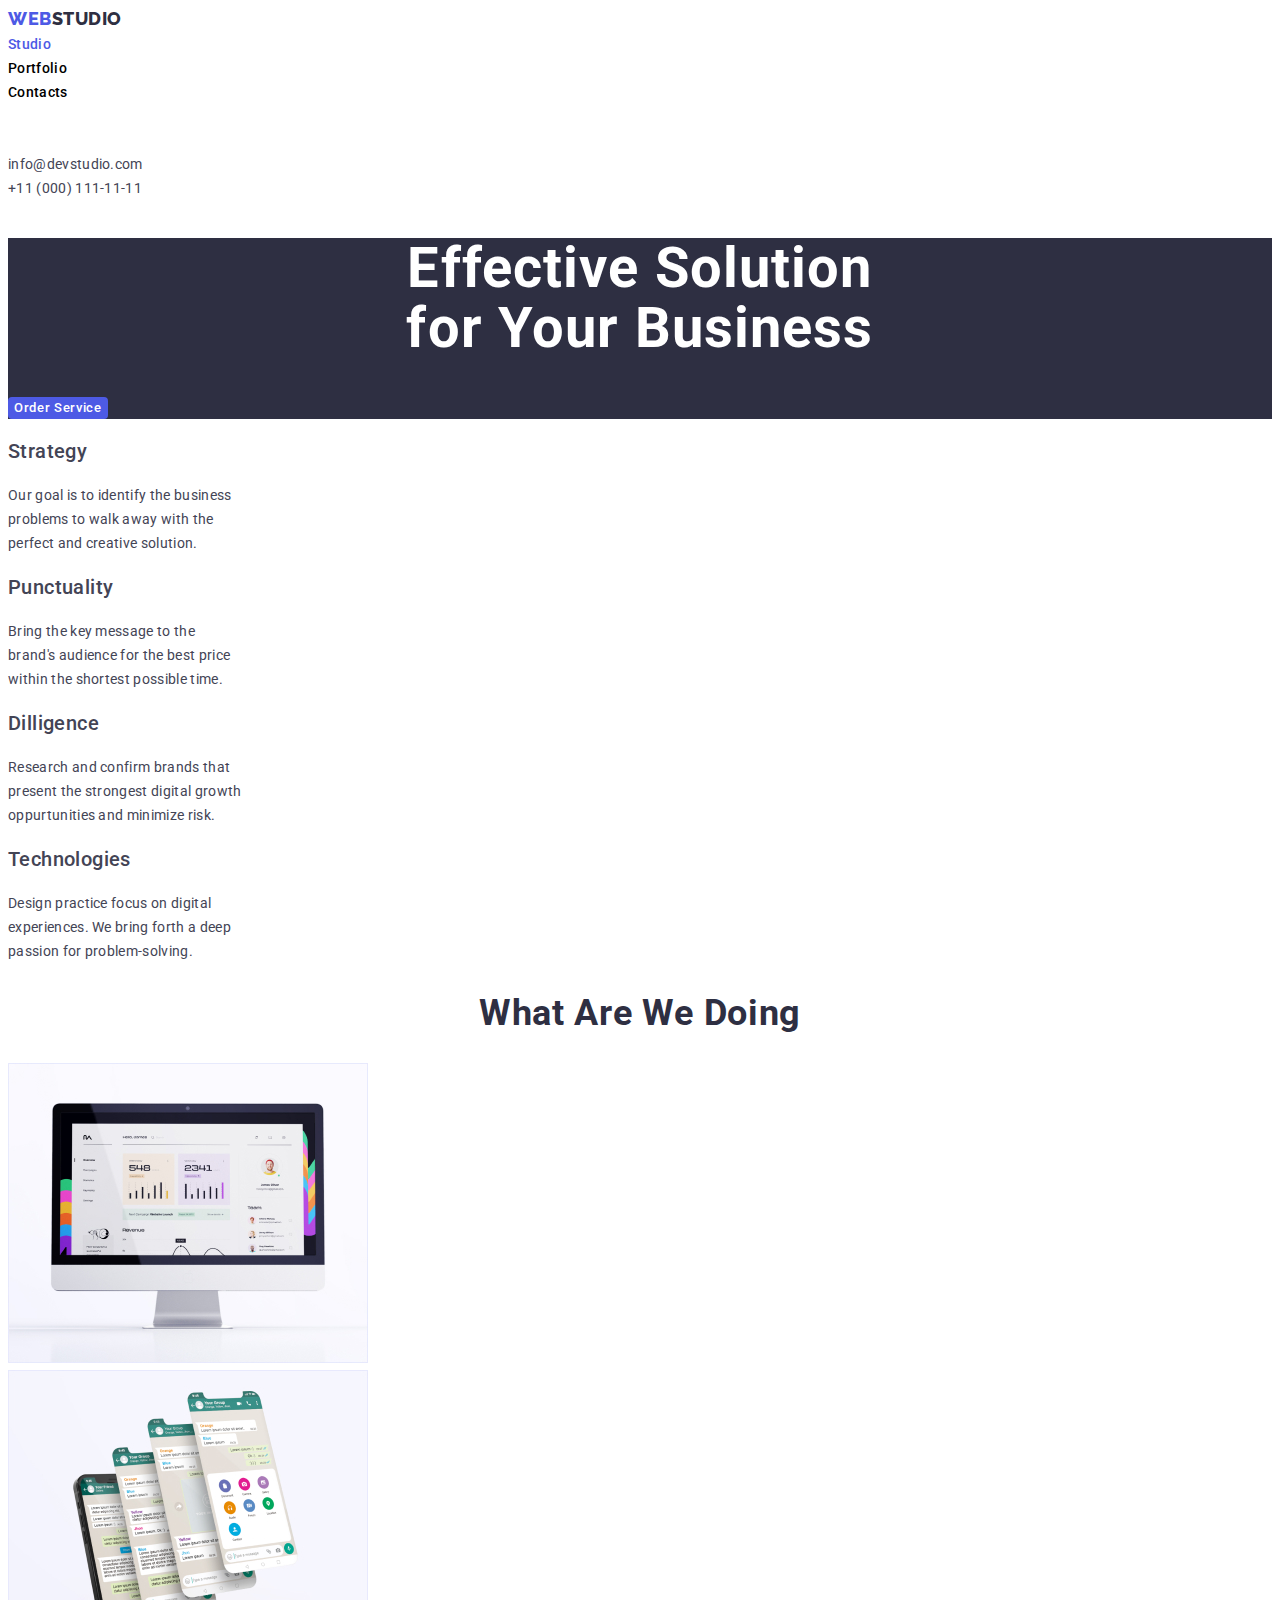
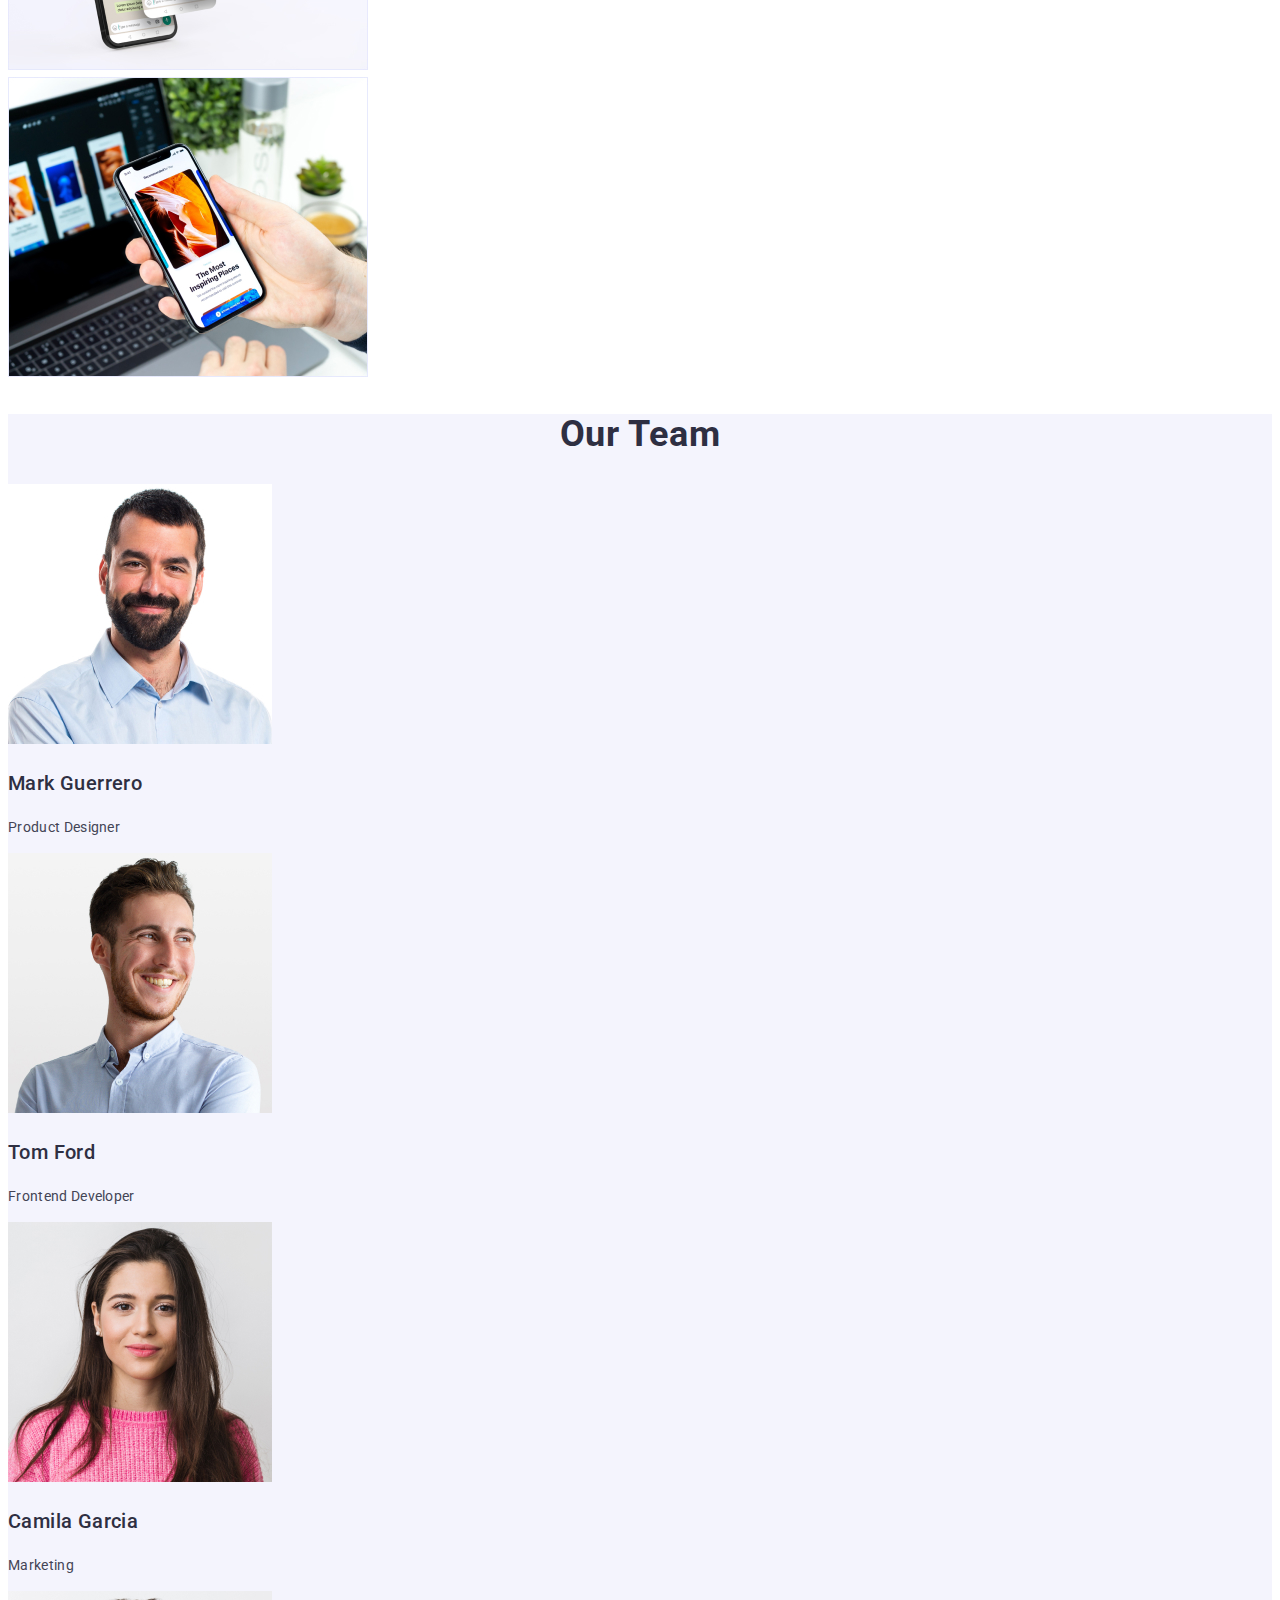
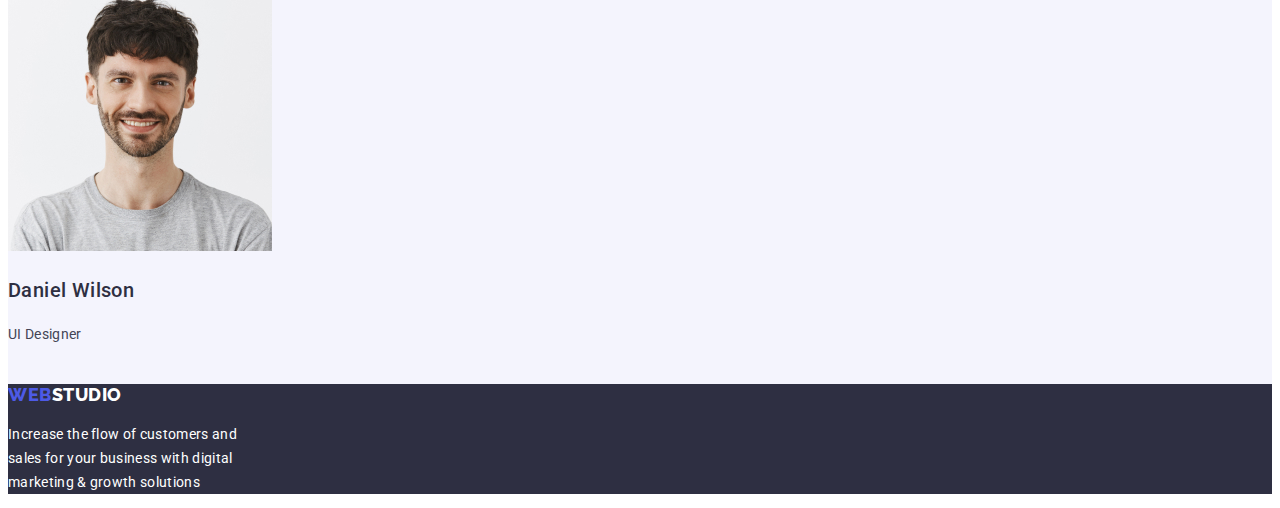
<file: index.html>
<!DOCTYPE html>

 <head>
   <meta charset="UTF-8">
   <meta http-equiv="X-UA-compatible" content="IE=edge">
   <meta name="viewport" content="width=device-width, initial-scale=1.0">
   
    <title>Homework2</title>
    <link rel="stylesheet" href="./css/style.css"></link>
   
</head>

 <body>

   <!--Header-->
   <header>
      <nav>

               <a href="./index.html" class="link-logo">
                  <span class="web-logo">WEB</span><span class="studio-logo">STUDIO</span>
               </a>
         <ul class="list">

            <li>  <a href="./index.html" class="pages option">Studio</a>  </li>
            <li>  <a href="./portfolio.html" class="pages">Portfolio</a>  </li>
            <li>  <a href="./contacts.html" class="pages">Contacts</a>  </li> 

         </ul>
      </nav>
         
         <ul class="list contact">
            <br><br>

            <li>  <a href="mailto:info@devstudio.com" class="info">info@devstudio.com</a>  </li>
            <li> <a href="tel:+110001111111"
               class="info">+11 (000) 111-11-11</a> </li> 

         </ul>

      
   </header>

   <!--Main-->
   <main>
            
      
      <!--Section 1-->
      <section class="hero">

            <h1 class="h1-title">Effective Solution<br>for Your Business</h1>
            <button type="buttons" class="order-button primary">Order Service</button>

      </section>
 
      <!--Section 2-->
      <section class="section">

          <ul class="vision list">
  
            <li>
               <h3 class="criteria">Strategy</h3>

                  <p class="about">Our goal is to identify the business<br> problems to walk away with the<br> perfect and creative solution.</p>
            </li>
         

            <li>
               <h3 class="criteria">Punctuality</h3>

                  <p class="about">Bring the key message to the<br> brand's audience for the best price<br> within the shortest possible time.</p>
            </li>


            <li>
               <h3 class="criteria">Dilligence</h3>
               
                  <p class="about">Research and confirm brands that<br> present the strongest digital growth<br> oppurtunities and minimize risk.</p>
            </li>

            <li>
               <h3 class="criteria">Technologies</h3>
 
               <p class="about">Design practice focus on digital<br> experiences. We bring forth a deep<br> passion for problem-solving.</p>
            </li>
             
         </ul>
      </section>

      <!--Section 3-->
      <section class="section">

               <h2 class="section-title">What Are We Doing</h2>

         <ul class="picture list">

            <li>  <img src="./images/what-we-do-1.jpg" width="360" alt="monitor">  </li>
            <li>  <img src="./images/what-we-do-2.jpg" width="360" alt="cellphone">  </li>
            <li>  <img src="./images/what-we-do-3.jpg" width="360" alt="mobile">  </li>

         </ul>
 </section>

      <!--Section 4-->
      <section class="section section-grey">

               <h2 class="section-title">Our Team</h2>

         <ul class="list">

               <li>
                  <img src="./images/teammate-1.jpg" width="264" alt="teammember1">
                     <h3 class="team-name">Mark Guerrero</h3>
                        <p class="position">Product Designer</p>
               </li>


               <li>
                  <img src="./images/teammate-2.jpg" width="264" alt="teammember2">
                     <h3 class="team-name">Tom Ford</h3>
                        <p class="position">Frontend Developer</p>
               </li>


               <li>
                  <img src="./images/teammate-3.jpg" width="264" alt="teammember3">
                     <h3 class="team-name">Camila Garcia</h3>
                        <p class="position">Marketing</p>
               </li>


               <li>
                  <img src="./images/teammate-4.jpg" width="264" alt="teammember4">
                     <h3 class="team-name">Daniel Wilson</h3>
                        <p class="position">UI Designer</p><br>
               </li>

         </ul>
      </section>
   </main>

  <!--Footer-->
  <footer class="footer">

 <a href="./index.html" class="link-logo">
   <span class="web-logo">WEB</span><span class="studio-logo2">STUDIO</span>
</a>
 <p class="footer-text">Increase the flow of customers and <br>sales for your business with digital<br>marketing & growth solutions</p>
 
  </footer>
 </body>
 </html>
</file>
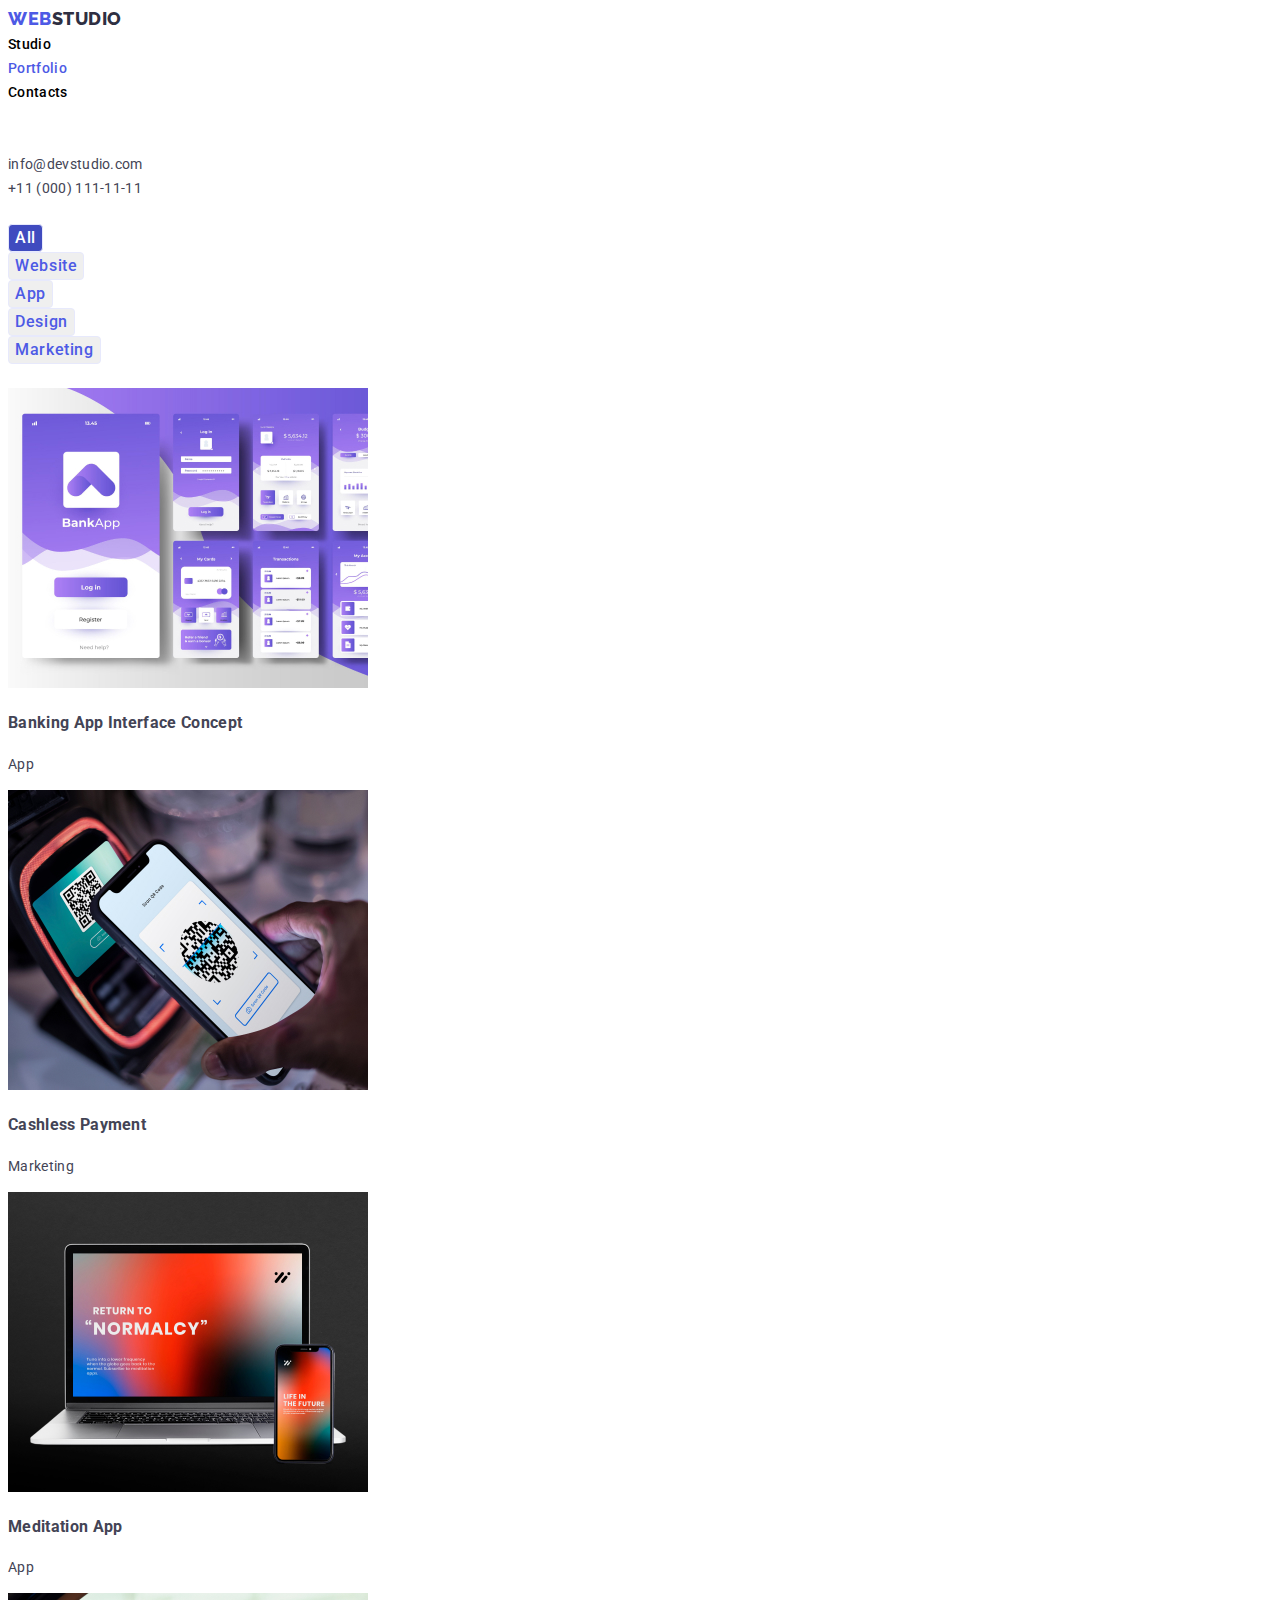
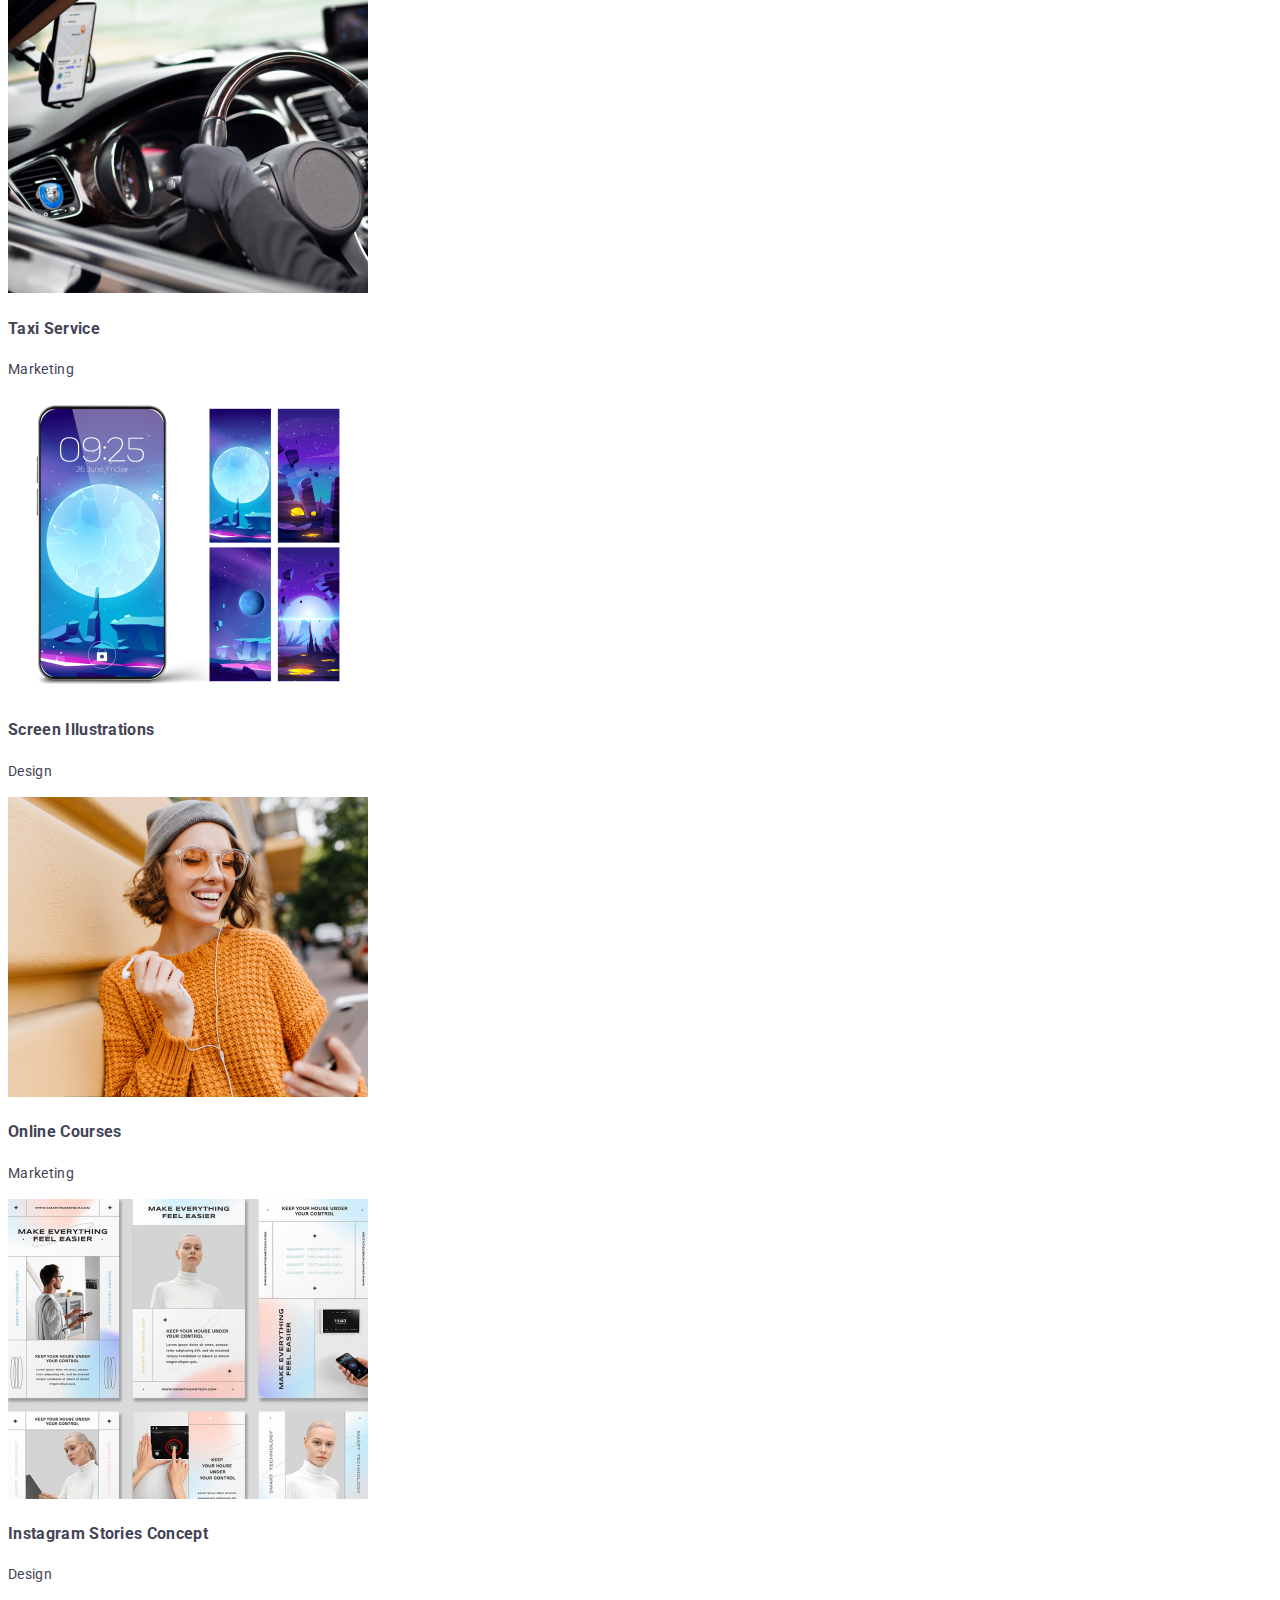
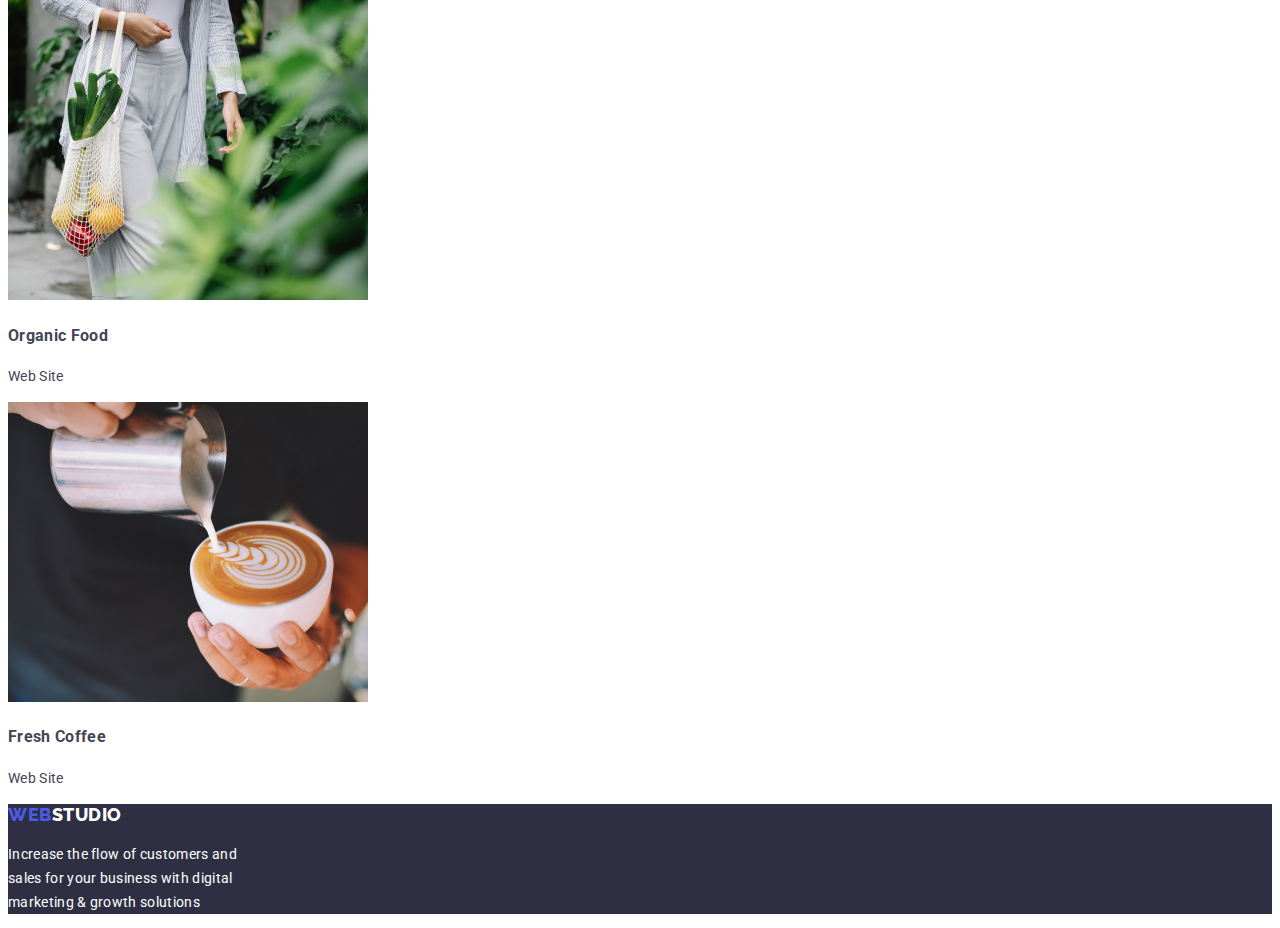
<file: portfolio.html>
<!DOCTYPE html>
<html lang="en">
<head>
    <meta charset="UTF-8">
    <meta name="viewport" content="width=device-width, initial-scale=1.0">
    <title>Portfolio</title>
    <link rel="stylesheet" href="./css/style.css"></link>
   
</head>

 <body>

<!--Header-->
   <header>
      <nav>

               <a href="./index.html" class="link-logo">
                  <span class="web-logo">WEB</span><span class="studio-logo">STUDIO</span>
               </a>
         <ul class="list">

            <li>  <a href="./index.html" class="pages">Studio</a>  </li>
            <li>  <a href="./portfolio.html" class="pages option">Portfolio</a>  </li>
            <li>  <a href="./contacts.html" class="pages">Contacts</a>  </li> 

         </ul>
      </nav>
         
         <ul class="list contact">
            <br><br>

            <li>  <a href="mailto:info@devstudio.com" class="info">info@devstudio.com</a>  </li>
            <li> <a href="tel:+110001111111"
               class="info">+11 (000) 111-11-11</a> </li> 

         </ul>

    </header>
<!--Main-->
    <main>
    
<!--Section 1-->

    <section>

        <ul class="list">
            <br>
            <li> <button type="buttons" class="active-filter">All</button> </li>
            <li> <button type="buttons" class="filter-button">Website</button> </li>
            <li> <button type="buttons" class="filter-button">App</button></li>
            <li> <button type="buttons" class="filter-button">Design</button> </li>
            <li> <button type="buttons" class="filter-button">Marketing</button> </li>
        </ul> 
        <br>
        
    </section>

    <!--Section 2-->
    <section>
        <ul class="list">
            <li>
                <img src="images/bankapp.jpg" width="360" alt="bankapp">
                <h3>Banking App Interface Concept</h3>
                <p> App</p>
            </li>

            <li>
                <img src="images/cashless.jpg" width="360" alt="cashless">
                <h3>Cashless Payment</h3>
                <p>Marketing</p>

            </li>

            <li>
                <img src="images/laptop.jpg" width="360" alt="laptop">
                <h3>Meditation App</h3>
                <p>App</p>

            </li>
            
            <li>
                <img src="images/taxi.jpg" width="360" alt="taxi">
                <h3>Taxi Service</h3>
                <p>Marketing</p>

            </li>

            <li>
                <img src="images/cellphone.jpg" width="360" alt="">
                <h3>Screen Illustrations</h3>
                <p>Design</p>
            </li>

            <li>
                <img src="images/ladyglasses.jpg" width="360" alt="ladyglasses">
                <h3>Online Courses</h3>
                <p>Marketing</p>
             </li>
                
            <li>
                <img src="images/instagram.jpg" width="360" alt="instagram">
                <h3>Instagram Stories Concept</h3>
                <p>Design</p>
            </li>

            <li>
                <img src="images/organicfruits.jpg" width="360" alt="organicfruits">
                <h3>Organic Food</h3>
                <p>Web Site</p>
            </li>

            <li>
                <img src="images/coffee.jpg" width="360" alt="coffee">
                <h3>Fresh Coffee</h3>
                <p>Web Site</p>
             </li>

            

        </ul>

    </section>

</main>

<!--Footer-->
<footer class="footer">

    <a href="./index.html" class="link-logo">
      <span class="web-logo">WEB</span><span class="studio-logo2">STUDIO</span>
   </a>
    <p class="footer-text">Increase the flow of customers and <br>sales for your business with digital<br>marketing & growth solutions</p>
    
     </footer>
    </body>
    </html>
    
</body>
</html>
</file>
<file: css/style.css>
@import url("https://fonts.googleapis.com/css2?family=Raleway:wght@800&family=Roboto:wght@400;500;700;900&display=swap");


:root{
    --iriscolor: #4d5ae5 ;
    --navyblue:  #2e2f42;
    --black: #000000;
    --oceancolor: #2196f3;
    --white: #ffffff;
    --slate: #434455;
    --cloud: #f4f4fd;
    --ocean: #404bbf;
    --cornflower: #e7e9fc;

}

body{
    font-family: "Roboto", sans-serif;
    font-size: 14px;
    color: var(--slate);
    font-style: normal;
    font-weight: 400;
    line-height: 24px;
    letter-spacing: 0.32px;
}
/*h1,h2,h3,h4,h5,h6,p {
    margin: 0;
}
html{
box-sizing: border-box;
}
*,*::after,*::before{
    box-sizing: inherit;
}
img{
    display: block;
    max-width: 100%;
    height: auto;
    }*/

/*Header*/

.link-logo{
    text-decoration: none;
    font-family: "Raleway", sans-serif;
    font-weight: 800;
    font-size: 18px;
    line-height: 21px;
    letter-spacing: 0.54px;
}
.web-logo{
    color: var(--iriscolor);
}
.section-grey{
    background-color: var(--cloud);
}

.studio-logo{
    color: var(--navyblue);
}
.team-name{

    color: var(--navyblue);
    /* text-align: center; */
    font-size: 20px;
    font-weight: 500;
    line-height: 24px;
    letter-spacing: 0.4px;
}
.pages{
    color: var(--black);
    text-decoration: none;
    font-weight: 500;
}

.list {

    list-style-type: none;
    margin: 0;
    padding: 0;
}

.sec1-images {

    list-style-type: none;
    margin: 0;
    padding: 0;
}

.member {

    list-style-type: none;
}
.list {

    list-style-type: none;
    margin: 0;
    padding: 0;
}

.list .pages:hover,
.list .pages:focus,
.list .pages.option,
.contact .info:hover,
.contact .info:focus {

        color: var(--iriscolor);
}

        

.contact .info{
    color: var(--slate);
    text-decoration: none;
}
.hero{
    background-color: var(--navyblue);
}
.h1-title{
    color: var(--white);
    font-size: 56px;
    font-weight: 700;
    text-align: center;
    line-height: 60px;
    letter-spacing: 1.12px;
}

.order-button{
    cursor: pointer;
    border: none;
    font-family: inherit;
}
.order-button.primary{
    background-color: var(--iriscolor);
    color: var(--white);
    font-weight: 500;
    line-height: 1.5;
    letter-spacing: 0.05em;
    border-radius: 4px;
}
.order-button.primary:hover,
.order-button.primary:focus{
    background-color: #404bbf;
}

.criteria{

    font-size: 20px;
    font-weight: 500;
    letter-spacing: 0.4px;

}
.section-title{

    color: var(--navyblue);
    text-align: center;
    font-weight: 700;
    font-size: 36px;
    line-height: 40px;
    letter-spacing: 0.72px;
}
.employee{

    margin: 0;
    padding: 0;
}
/*.position{
    text-align: center;
 }*/

/*page1footer*/

.footer{
    background-color: var(--navyblue);
    
}
.studio-logo2{
    color: var(--white);
}
.footer-text{
    color: var(--white);
}

/*Portfolio-Section1*/

.filter-button:hover, .filter-button:focus, .active-filter{

    color: white;
    background: var(--ocean);
    border-color: var(--ocean);
    box-shadow: 0px 2px 2px 0px rgba(0, 0, 0, 0.12) 0px 2px 1px 0px rgba(0, 0, 0, 0.08) 0px 3px 1px 0px rgba(0, 0, 0, 0.10);
}
.active-filter{
    color: var(--white);
    font-size: 16px;
    border: 1px solid var(--cornflower);
    border-radius: 4px;
    letter-spacing: 0.05em;
    cursor: pointer;
    font-family: inherit;
    font-weight: 500;
    line-height: 24px;
    letter-spacing: 0.64px;

}

.filter-button{
    
    color: var(--iriscolor);
    font-size: 16px;
    border: 1px solid var(--cornflower);
    border-radius: 4px;
    letter-spacing: 0.05em;
    cursor: pointer;
    font-family: inherit;
    font-weight: 500;
    line-height: 24px;
    letter-spacing: 0.64px;
}
</file>
